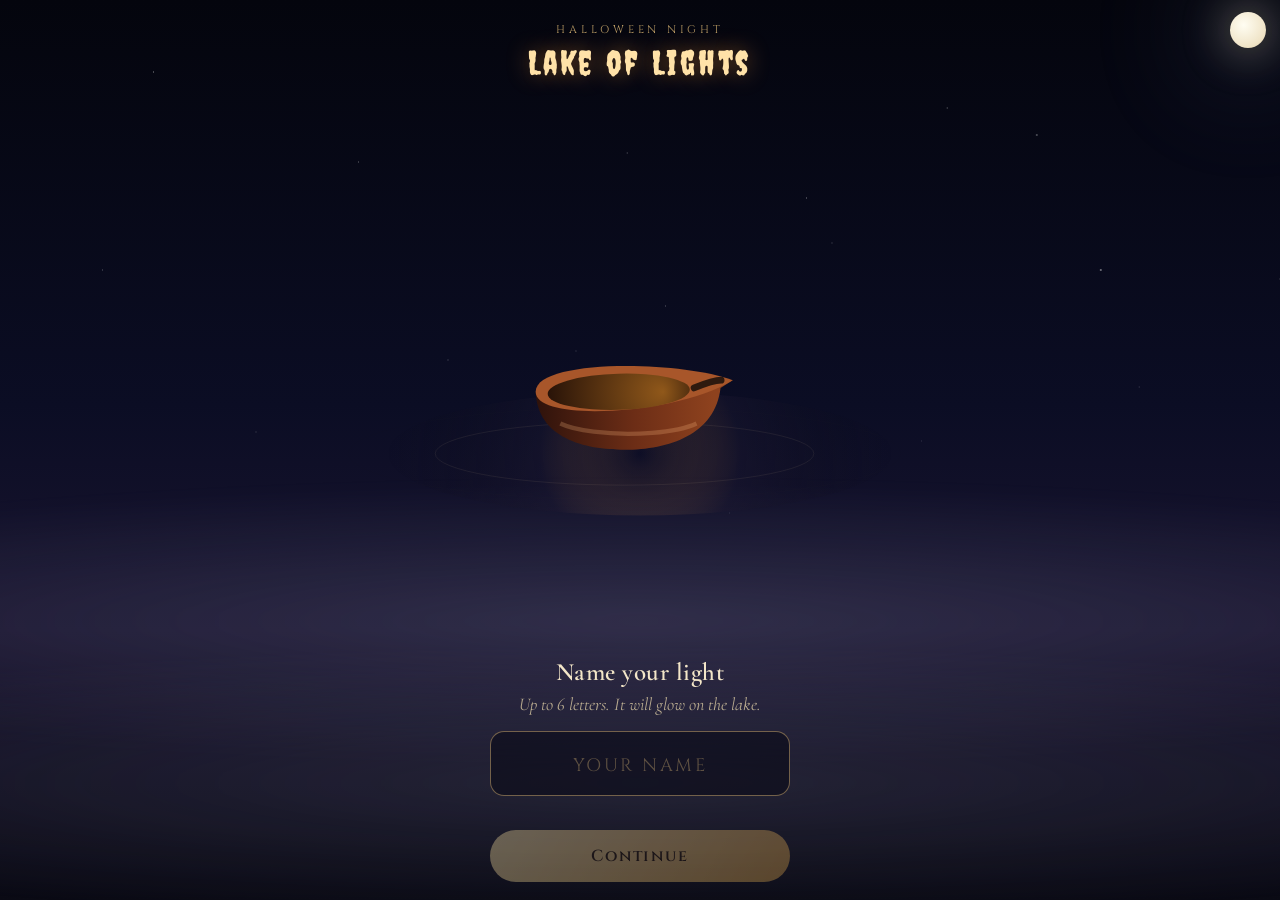
<file: index.html>
<!doctype html>
<html lang="en">
<head>
  <meta charset="utf-8">
  <meta name="viewport" content="width=device-width, initial-scale=1, viewport-fit=cover">
  <meta name="theme-color" content="#05060f">
  <title>Light Your Lamp</title>
  <link rel="preconnect" href="https://fonts.googleapis.com">
  <link rel="preconnect" href="https://fonts.gstatic.com" crossorigin>
  <link href="https://fonts.googleapis.com/css2?family=Creepster&family=Cinzel:wght@500;600&family=Cormorant+Garamond:ital,wght@0,500;0,600;1,500&display=swap" rel="stylesheet">
  <link rel="stylesheet" href="css/guest.css">
</head>
<body>
  <div class="sky" aria-hidden="true">
    <div class="moon"></div>
    <div class="stars"></div>
    <div class="mist m1"></div>
    <div class="mist m2"></div>
  </div>

  <main id="app" data-step="name">
    <header class="title">
      <p class="eyebrow">Halloween Night</p>
      <h1>Lake of Lights</h1>
    </header>

    <div id="stage">
      <canvas id="lamp" aria-hidden="true"></canvas>
      <svg id="ring" viewBox="0 0 100 100" aria-hidden="true">
        <circle cx="50" cy="50" r="46" />
      </svg>
    </div>

    <section class="panel">
      <!-- 1. Nickname -->
      <div class="step" data-for="name">
        <h2>Name your light</h2>
        <p class="sub">Up to 6 letters. It will glow on the lake.</p>
        <div class="name-field">
          <input id="nick" type="text" inputmode="text" autocomplete="off" autocorrect="off"
                 autocapitalize="characters" spellcheck="false" maxlength="6" enterkeyhint="go"
                 placeholder="Your name" aria-label="Nickname, up to 6 letters">
        </div>
        <p class="error" id="nickError" aria-live="polite"></p>
        <button id="continue" class="btn" disabled>Continue</button>
      </div>

      <!-- Joining (a moment) -->
      <div class="step" data-for="joining">
        <h2>Joining the lake…</h2>
        <p class="sub" id="joiningNote">Just a moment.</p>
      </div>

      <!-- Waiting for the lake to open -->
      <div class="step" data-for="waiting">
        <div class="w-name" id="wName">NIMA</div>
        <h2>You're on the guest list ✦</h2>
        <p class="sub">Keep this page open. When the lake appears on the big screen, your lamp will be ready to light.</p>
        <p class="joined" id="joinedLine" aria-live="polite"></p>
      </div>

      <!-- 2. Hold to light -->
      <div class="step" data-for="light">
        <h2>Press &amp; hold the lamp</h2>
        <p class="sub">Keep holding until the wick catches fire.</p>
      </div>

      <!-- 3. Release -->
      <div class="step" data-for="release">
        <div class="chevrons" aria-hidden="true"><span></span><span></span><span></span></div>
        <h2>Swipe up to release it</h2>
        <p class="sub">Send your light onto the lake.</p>
        <button id="releaseBtn" class="btn ghost">Send to the lake</button>
      </div>

      <!-- 4. Sending -->
      <div class="step" data-for="sending">
        <h2>Your light is drifting…</h2>
        <p class="sub" id="sendingNote">Watch the big screen.</p>
      </div>

      <!-- 5. Keepsake -->
      <div class="step" data-for="done">
        <div class="keepsake">
          <div class="k-name" id="kName">NIMA</div>
          <div class="k-meta" id="kMeta">Lamp 37 of 140</div>
          <canvas id="map" aria-label="Where your lamp floats on the lake"></canvas>
          <p class="k-find">Find your light on the lake</p>
        </div>
        <p class="shake-note">Give your phone a gentle shake, and watch your lamp dance on the lake ✦</p>
      </div>

      <!-- All lamps already lit -->
      <div class="step" data-for="full">
        <h2>The lake is full of light</h2>
        <p class="sub">All the lamps are already glowing. Look up and enjoy the moment ✦</p>
      </div>

      <!-- Could not connect -->
      <div class="step" data-for="offline">
        <h2>Can't reach the lake</h2>
        <p class="sub">Please check your mobile data, then try again.</p>
        <button id="retryBtn" class="btn">Try again</button>
      </div>
    </section>
    <p class="local-note" id="localNote" hidden>Local test mode</p>
    <pre id="debug" class="debug"></pre>
  </main>

  <script type="module" src="js/guest.js"></script>
</body>
</html>
</file>
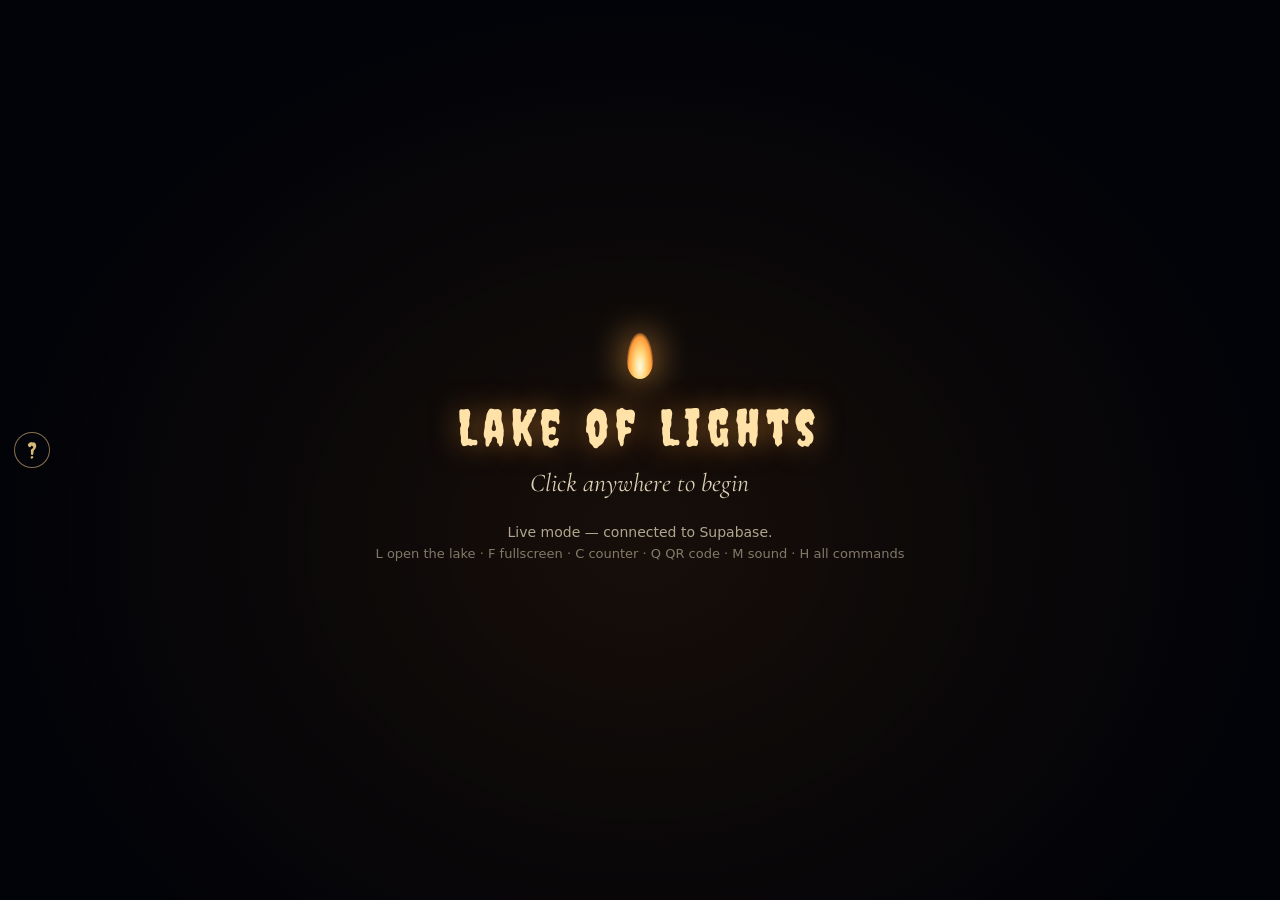
<file: screen.html>
<!doctype html>
<html lang="en">
<head>
  <meta charset="utf-8">
  <meta name="viewport" content="width=device-width, initial-scale=1">
  <title>Lake of Lights</title>
  <link rel="preconnect" href="https://fonts.googleapis.com">
  <link rel="preconnect" href="https://fonts.gstatic.com" crossorigin>
  <link href="https://fonts.googleapis.com/css2?family=Creepster&family=Cinzel:wght@500;600;700&family=Cormorant+Garamond:ital,wght@0,500;1,500&display=swap" rel="stylesheet">
  <link rel="stylesheet" href="css/screen.css">
</head>
<body>
  <canvas id="lake" aria-label="A moonlit lake where guests' lamps float"></canvas>

  <!-- Operator-only start panel (needed so the browser allows sound). -->
  <div id="start" role="button" tabindex="0">
    <div class="start-inner">
      <div class="start-flame" aria-hidden="true"></div>
      <h1>Lake of Lights</h1>
      <p class="start-cta">Click anywhere to begin</p>
      <p class="start-mode" id="mode"></p>
      <p class="start-keys">L open the lake · F fullscreen · C counter · Q QR code · M sound · H all commands</p>
    </div>
  </div>

  <!-- Operator help: a small ? on the left edge (appears when the mouse moves) -->
  <button id="helpBtn" class="help-btn" type="button" aria-label="Show commands" title="Commands (H)">?</button>
  <aside id="help" class="help" hidden aria-label="Commands">
    <h2>Commands</h2>
    <dl>
      <dt>L</dt><dd>Open the lake now / back to the join screen (asks once for the operator key)</dd>
      <dt>F</dt><dd>Fullscreen on / off</dd>
      <dt>P</dt><dd>Brightness for the projector: 100 → 115 → 130 → 145 → 160%</dd>
      <dt>C</dt><dd>Show / hide the lamp counter</dd>
      <dt>Q</dt><dd>Show / hide the QR code</dd>
      <dt>Mouse</dt><dd>Drag the QR to move it · drag its corner or scroll to resize · double-click to reset</dd>
      <dt>M</dt><dd>Sound on / off</dd>
      <dt>H</dt><dd>Show / hide this panel</dd>
    </dl>
    <h3>Summon now</h3>
    <dl>
      <dt>W</dt><dd>Witch across the moon</dd>
      <dt>K</dt><dd>Skeleton walks into the lake</dd>
      <dt>O</dt><dd>An owl flies in</dd>
      <dt>B</dt><dd>Bats fly past</dd>
      <dt>G</dt><dd>Ghost in the mist</dd>
    </dl>
    <h3>Finale</h3>
    <dl>
      <dt>Shift+W ×2</dt><dd>Form WELCOME now with the lamps lit so far (press twice)</dd>
      <dt>Shift+R</dt><dd>Replay the finale (after WELCOME has formed)</dd>
      <dt>Space · D</dt><dd>Demo mode only: add a lamp · pause / resume</dd>
    </dl>
    <pre id="helpStatus" class="help-status"></pre>
  </aside>

  <script src="js/vendor/qrcode.js"></script>
  <script type="module" src="js/screen.js"></script>
</body>
</html>
</file>
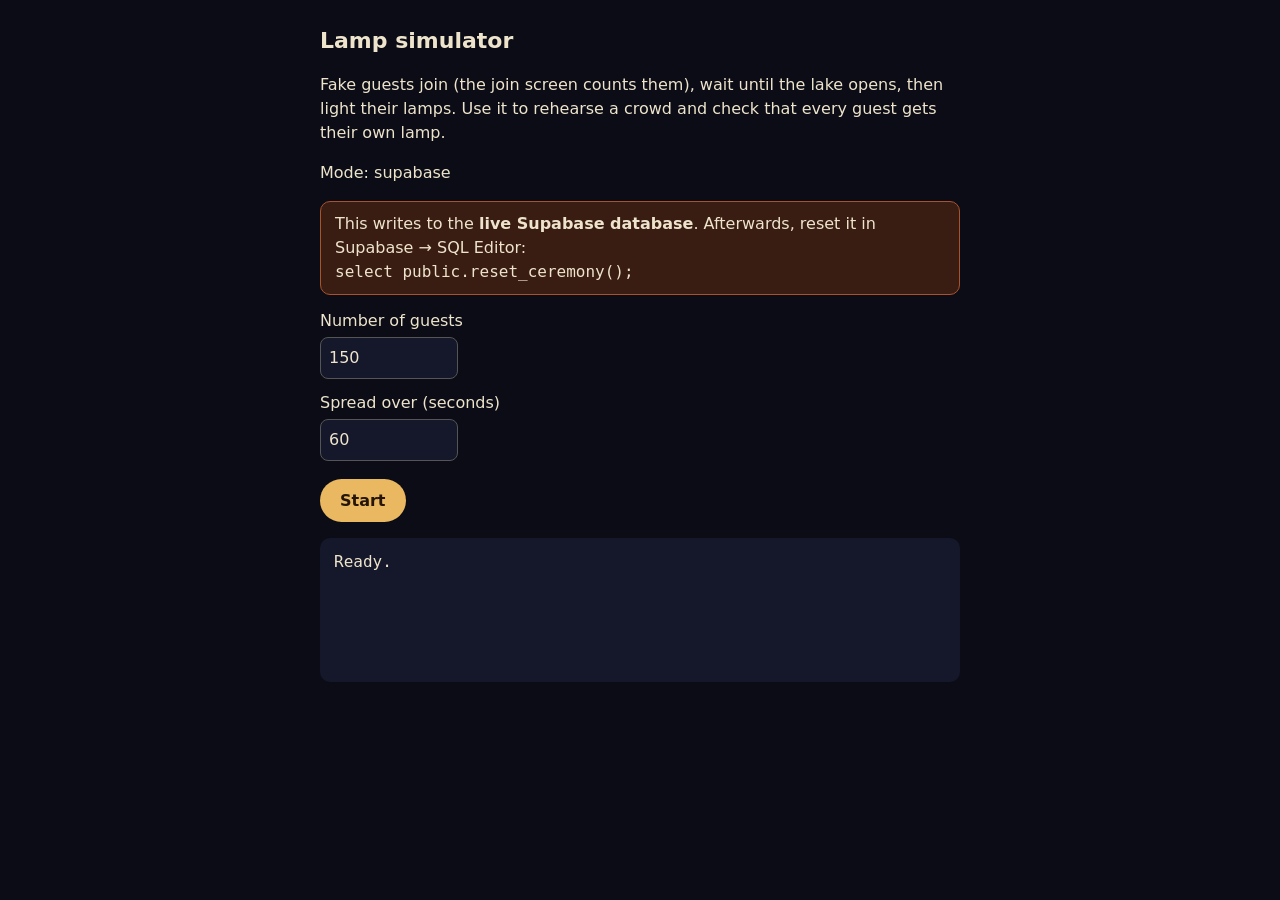
<file: tools/simulate.html>
<!doctype html>
<html lang="en">
<head>
  <meta charset="utf-8">
  <meta name="viewport" content="width=device-width, initial-scale=1">
  <title>Lamp Simulator</title>
  <style>
    :root { color-scheme: dark; }
    body { margin: 0; padding: 24px 16px; background: #0b0c16; color: #eee4cc; font: 16px/1.5 system-ui, sans-serif; }
    main { max-width: 640px; margin: 0 auto; }
    h1 { font-weight: 600; font-size: 22px; margin: 0 0 4px; }
    .warn { background: #3a1d12; border: 1px solid #a8532d; border-radius: 10px; padding: 10px 14px; margin: 14px 0; }
    label { display: block; margin: 12px 0 4px; }
    input { width: 120px; padding: 8px; border-radius: 8px; border: 1px solid #555; background: #15172a; color: inherit; font: inherit; }
    button { margin-top: 18px; padding: 12px 20px; border: 0; border-radius: 999px; background: #e9b860; color: #241507; font: 600 16px system-ui; cursor: pointer; }
    button:disabled { opacity: 0.5; }
    pre { background: #15172a; border-radius: 10px; padding: 12px 14px; white-space: pre-wrap; min-height: 120px; }
  </style>
</head>
<body>
<main>
  <h1>Lamp simulator</h1>
  <p>Fake guests join (the join screen counts them), wait until the lake opens, then light their lamps. Use it to rehearse a crowd and check that every guest gets their own lamp.</p>
  <p id="mode"></p>
  <div class="warn" id="warn" hidden>This writes to the <b>live Supabase database</b>. Afterwards, reset it in Supabase → SQL Editor:<br><code>select public.reset_ceremony();</code></div>
  <label for="count">Number of guests</label>
  <input id="count" type="number" min="1" max="600" value="150">
  <label for="secs">Spread over (seconds)</label>
  <input id="secs" type="number" min="0" max="600" value="60">
  <br><button id="go">Start</button>
  <pre id="out">Ready.</pre>
</main>
<script type="module">
  import { backendMode, lightLamp, loadTotal, joinLake } from '../js/backend.js';
  const mode = backendMode();
  loadTotal().then(n => { document.getElementById('count').value = n + 10; });
  document.getElementById('mode').textContent = `Mode: ${mode}` + (mode === 'local' ? ' (open ../screen.html?local in this same browser to watch)' : '');
  if (mode === 'supabase') document.getElementById('warn').hidden = false;
  const out = document.getElementById('out');
  const letters = 'ABCDEFGHIJKLMNOPRSTUVY';
  const name = () => Array.from({ length: 2 + Math.floor(Math.random() * 3) }, () => letters[Math.floor(Math.random() * letters.length)]).join('');
  const uuid = () => crypto.randomUUID ? crypto.randomUUID() : String(Math.random()).slice(2);

  document.getElementById('go').addEventListener('click', async e => {
    const btn = e.target;
    const n = +document.getElementById('count').value;
    const secs = +document.getElementById('secs').value;
    btn.disabled = true;
    const res = { ok: 0, full: 0, other: 0, failed: 0, lamps: [], ms: [], joined: 0, waiting: 0 };
    const show = done => {
      const uniq = new Set(res.lamps).size;
      const sorted = [...res.ms].sort((a, b) => a - b);
      const pct = p => sorted.length ? Math.round(sorted[Math.min(sorted.length - 1, Math.floor(sorted.length * p))]) : 0;
      out.textContent =
        `${done ? 'Finished' : 'Running'}: ${res.ok + res.full + res.other + res.failed} / ${n}\n` +
        `Joined: ${res.joined}   ·   waiting for the lake to open: ${res.waiting}\n` +
        `Lit: ${res.ok}   ·   unique lamp numbers: ${uniq}${uniq !== res.ok ? '  ⚠ DUPLICATES' : ''}\n` +
        `Full: ${res.full}   ·   refused: ${res.other}   ·   network failures: ${res.failed}\n` +
        `Response time: median ${pct(0.5)} ms · 95% ${pct(0.95)} ms · slowest ${pct(1)} ms`;
    };
    const jobs = [];
    for (let i = 0; i < n; i++) {
      const delay = secs ? Math.random() * secs * 1000 : 0;
      jobs.push(new Promise(r => setTimeout(r, delay)).then(async () => {
        const nick = name(), dev = uuid();
        try {
          const j = await joinLake(nick, dev);
          if (j.ok) res.joined++;
          show(false);
          // Wait for the lake to open (up to 10 minutes), then light the lamp.
          res.waiting++;
          for (let tries = 0; tries < 300; tries++) {
            const t0 = performance.now();
            const r = await lightLamp(nick, dev);
            res.ms.push(performance.now() - t0);
            if (r.error === 'not_yet') { await new Promise(w => setTimeout(w, 2000 + Math.random() * 1000)); continue; }
            if (r.ok) { res.ok++; res.lamps.push(r.lamp); }
            else if (r.error === 'full') res.full++;
            else res.other++;
            break;
          }
          res.waiting--;
        } catch { res.failed++; }
        show(false);
      }));
    }
    await Promise.all(jobs);
    show(true);
    btn.disabled = false;
  });
</script>
</body>
</html>
</file>
<file: css/guest.css>
:root {
  --gold: #ffe2a8;
  --gold-2: #e9c27a;
  --text: #f3e6c8;
  --muted: #b9ab90;
  --night: #05060f;
}
* { box-sizing: border-box; -webkit-tap-highlight-color: transparent; }
html, body { margin: 0; height: 100%; }
body {
  background: linear-gradient(180deg, #04050d 0%, #0b0d24 45%, #1a1530 70%, #0a0a14 100%);
  color: var(--text);
  font-family: 'Cormorant Garamond', Georgia, serif;
  overflow: hidden;
  overscroll-behavior: none;
  touch-action: manipulation;
}

/* ---------- Night sky background ---------- */
.sky { position: fixed; inset: 0; overflow: hidden; pointer-events: none; }
.moon {
  position: absolute;
  top: max(12px, env(safe-area-inset-top)); right: 14px;
  width: 36px; height: 36px;
  border-radius: 50%;
  background: radial-gradient(circle at 38% 36%, #fffdf2, #efe3c6 70%, #d6c49f);
  box-shadow: 0 0 40px 10px rgba(240, 228, 200, 0.25), 0 0 120px 40px rgba(160, 170, 220, 0.12);
}
.stars, .stars::after {
  position: absolute; inset: 0;
  background-image:
    radial-gradient(1px 1px at 12% 8%, #fff8, transparent),
    radial-gradient(1px 1px at 28% 18%, #fff6, transparent),
    radial-gradient(1.5px 1.5px at 44% 6%, #fffa, transparent),
    radial-gradient(1px 1px at 63% 22%, #fff7, transparent),
    radial-gradient(1px 1px at 8% 30%, #fff5, transparent),
    radial-gradient(1px 1px at 52% 34%, #fff5, transparent),
    radial-gradient(1.5px 1.5px at 86% 30%, #fff9, transparent),
    radial-gradient(1px 1px at 35% 40%, #fff4, transparent),
    radial-gradient(1px 1px at 74% 12%, #fff6, transparent),
    radial-gradient(1px 1px at 20% 48%, #fff3, transparent);
}
.stars::after { content: ''; transform: translate(37vw, 9vh); opacity: 0.6; }
.mist {
  position: absolute;
  left: -50%; width: 200%;
  height: 34vh;
  background: radial-gradient(ellipse at center, rgba(170, 180, 210, 0.16), rgba(170, 180, 210, 0) 65%);
  filter: blur(8px);
  animation: drift 38s linear infinite alternate;
}
.mist.m1 { top: 52vh; }
.mist.m2 { top: 70vh; animation-duration: 52s; animation-direction: alternate-reverse; opacity: 0.8; }
@keyframes drift { from { transform: translateX(-12%); } to { transform: translateX(12%); } }

/* ---------- Layout ---------- */
#app {
  position: relative;
  height: 100dvh;
  min-height: 100vh;
  display: flex;
  flex-direction: column;
  align-items: center;
  padding: max(18px, env(safe-area-inset-top)) 20px max(18px, env(safe-area-inset-bottom));
}
@supports (height: 100dvh) { #app { min-height: 0; } }

.title { text-align: center; position: relative; z-index: 1; }
.eyebrow {
  margin: 4px 0 0;
  font-family: 'Cinzel', Georgia, serif;
  font-size: 11px;
  letter-spacing: 0.34em;
  text-transform: uppercase;
  color: var(--gold-2);
  opacity: 0.8;
}
h1 {
  margin: 6px 0 0;
  font-family: 'Creepster', 'Cinzel', Georgia, serif;
  font-weight: 400;
  font-size: 34px;
  letter-spacing: 0.08em;
  color: var(--gold);
  text-shadow: 0 0 22px rgba(255, 160, 60, 0.45);
}

#stage {
  position: relative;
  flex: 1 1 auto;
  width: 100%;
  max-width: 420px;
  min-height: 200px;
  display: grid;
  place-items: center;
  touch-action: none;
  user-select: none;
  -webkit-user-select: none;
}
#lamp { position: fixed; inset: 0; width: 100vw; height: 100vh; height: 100dvh; display: block; pointer-events: none; z-index: 0; }
#ring {
  position: fixed;
  left: 50%; top: 50%;
  width: 200px; height: 200px;
  pointer-events: none;
  opacity: 0;
  transition: opacity 0.4s;
  transform: translate(-50%, -50%) rotate(-90deg);
  z-index: 1;
}
#ring circle {
  fill: none;
  stroke: rgba(255, 210, 140, 0.85);
  stroke-width: 1.2;
  stroke-linecap: round;
  stroke-dasharray: 289;
  stroke-dashoffset: 289;
  filter: drop-shadow(0 0 3px rgba(255, 170, 70, 0.9));
}
#app[data-step="light"] #ring { opacity: 1; }

.panel { width: 100%; max-width: 420px; text-align: center; display: grid; align-items: end; position: relative; z-index: 1; }
.step {
  grid-area: 1 / 1;
  visibility: hidden;
  opacity: 0;
  transform: translateY(10px);
  pointer-events: none;
  transition: opacity 0.5s ease, transform 0.5s ease, visibility 0s 0.5s;
}
#app[data-step="name"] .step[data-for="name"],
#app[data-step="joining"] .step[data-for="joining"],
#app[data-step="waiting"] .step[data-for="waiting"],
#app[data-step="light"] .step[data-for="light"],
#app[data-step="release"] .step[data-for="release"],
#app[data-step="sending"] .step[data-for="sending"],
#app[data-step="done"] .step[data-for="done"],
#app[data-step="full"] .step[data-for="full"],
#app[data-step="offline"] .step[data-for="offline"] {
  opacity: 1; transform: none; pointer-events: auto; visibility: visible;
  transition: opacity 0.5s ease 0.15s, transform 0.5s ease 0.15s, visibility 0s;
}

h2 {
  margin: 0 0 6px;
  font-weight: 600;
  font-size: 25px;
  letter-spacing: 0.02em;
  color: var(--text);
}
.sub { margin: 0 0 16px; font-size: 18px; font-style: italic; color: var(--muted); }

/* ---------- Nickname field ---------- */
.name-field { margin: 4px auto 4px; max-width: 300px; }
#nick {
  width: 100%;
  padding: 14px 16px;
  border: 1px solid rgba(233, 194, 122, 0.45);
  border-radius: 14px;
  background: rgba(10, 10, 24, 0.6);
  color: var(--gold);
  font-family: 'Cinzel', Georgia, serif;
  font-size: 26px;              /* 16px+ stops iPhones zooming in */
  letter-spacing: 0.22em;
  text-align: center;
  text-transform: uppercase;
  text-shadow: 0 0 12px rgba(255, 170, 70, 0.6);
  caret-color: var(--gold);
  outline: none;
  transition: border-color 0.2s, box-shadow 0.2s;
}
#nick::placeholder {
  color: rgba(233, 194, 122, 0.35);
  font-size: 18px;
  letter-spacing: 0.14em;
  text-shadow: none;
}
#nick:focus { border-color: rgba(255, 214, 140, 0.95); box-shadow: 0 0 16px rgba(255, 170, 70, 0.3); }
.error { min-height: 22px; margin: 4px 0 8px; font-size: 16px; color: #ffb38a; }

.btn {
  width: 100%;
  max-width: 300px;
  padding: 15px 18px;
  border: 0;
  border-radius: 999px;
  background: linear-gradient(120deg, #ffe7a6, #e2a84b);
  color: #2a1808;
  font-family: 'Cinzel', Georgia, serif;
  font-size: 16px;
  font-weight: 600;
  letter-spacing: 0.12em;
  box-shadow: 0 6px 28px rgba(255, 160, 60, 0.28);
  cursor: pointer;
  transition: opacity 0.3s, transform 0.15s;
}
.btn:active { transform: scale(0.98); }
.btn:disabled { opacity: 0.35; box-shadow: none; }
.btn.ghost {
  background: transparent;
  color: var(--gold);
  border: 1px solid rgba(233, 194, 122, 0.5);
  box-shadow: none;
  max-width: 240px;
  padding: 12px 16px;
  font-size: 14px;
}

.chevrons { display: flex; flex-direction: column; align-items: center; margin-bottom: 6px; }
.chevrons span {
  width: 14px; height: 14px;
  border-left: 2px solid var(--gold);
  border-top: 2px solid var(--gold);
  transform: rotate(45deg);
  margin-top: -4px;
  opacity: 0;
  animation: up 1.6s ease-in-out infinite;
}
.chevrons span:nth-child(2) { animation-delay: 0.2s; }
.chevrons span:nth-child(3) { animation-delay: 0.4s; }
.chevrons { flex-direction: column-reverse; }
@keyframes up { 0% { opacity: 0; transform: translateY(6px) rotate(45deg); } 50% { opacity: 1; } 100% { opacity: 0; transform: translateY(-6px) rotate(45deg); } }

/* ---------- Keepsake ---------- */
.keepsake {
  margin: 0 auto;
  padding: 16px 18px 12px;
  border: 1px solid rgba(233, 194, 122, 0.3);
  border-radius: 18px;
  background: linear-gradient(180deg, rgba(20, 16, 34, 0.75), rgba(8, 8, 18, 0.75));
  box-shadow: 0 10px 40px rgba(0, 0, 0, 0.4), inset 0 0 30px rgba(255, 170, 70, 0.06);
}
.k-name {
  font-family: 'Creepster', 'Cinzel', Georgia, serif;
  font-size: 44px;
  letter-spacing: 0.14em;
  padding-left: 0.14em;
  color: var(--gold);
  text-shadow: 0 0 18px rgba(255, 170, 70, 0.7);
}
.k-meta { font-size: 17px; color: var(--muted); margin: 2px 0 10px; font-style: italic; }
#map { width: 100%; height: 92px; display: block; border-radius: 10px; }
.k-find { margin: 8px 0 0; font-size: 16px; color: var(--text); opacity: 0.85; }
.debug {
  position: fixed; left: 6px; top: 6px; z-index: 5;
  margin: 0; padding: 0;
  font: 11px/1.35 ui-monospace, Menlo, monospace; color: #9f9;
  background: rgba(0, 0, 0, 0.75); padding: 4px 6px; border-radius: 6px;
  white-space: pre; pointer-events: none;
}
.debug:empty { display: none; }

/* ---------- Waiting for the lake ---------- */
.w-name {
  font-family: 'Creepster', 'Cinzel', Georgia, serif;
  font-size: 40px;
  letter-spacing: 0.14em;
  padding-left: 0.14em;
  color: var(--gold);
  text-shadow: 0 0 18px rgba(255, 170, 70, 0.7);
  margin-bottom: 4px;
}
.joined {
  margin: 4px 0 0;
  font-size: 18px;
  color: var(--text);
  opacity: 0.85;
}
.joined b { font-family: 'Creepster', Georgia, serif; font-weight: 400; font-size: 24px; color: var(--gold); letter-spacing: 0.04em; }
.shake-note {
  margin: 12px auto 0;
  max-width: 320px;
  font-size: 16px;
  font-style: italic;
  line-height: 1.35;
  color: var(--muted);
  animation: breathe 3.2s ease-in-out infinite;
}
@keyframes breathe { 0%, 100% { opacity: 0.6; } 50% { opacity: 1; } }

.local-note {
  position: fixed; left: 8px; bottom: 6px;
  margin: 0; font: 11px system-ui, sans-serif; color: #ff9; opacity: 0.6;
}

@media (max-height: 640px) {
  h1 { font-size: 28px; }
  #map { height: 72px; }
  #nick { font-size: 22px; padding: 11px 14px; }
  .sub { margin-bottom: 10px; }
}
@media (prefers-reduced-motion: reduce) {
  .mist, .chevrons span, .shake-note { animation: none; }
}
</file>
<file: css/screen.css>
html, body {
  margin: 0;
  height: 100%;
  overflow: hidden;
  background: #03040a;
}
body.nocursor, body.nocursor * { cursor: none; }
canvas { display: block; }

#start {
  position: fixed;
  inset: 0;
  display: grid;
  place-items: center;
  background: radial-gradient(ellipse at 50% 60%, rgba(40, 24, 10, 0.55), rgba(2, 3, 8, 0.94) 70%);
  color: #f3e6c8;
  font-family: 'Cormorant Garamond', Georgia, serif;
  text-align: center;
  cursor: pointer;
  transition: opacity 1.6s ease;
  z-index: 2;
}
#start.hidden { opacity: 0; pointer-events: none; }
.start-inner { padding: 24px; }
#start h1 {
  font-family: 'Creepster', 'Cinzel', Georgia, serif;
  font-weight: 400;
  letter-spacing: 0.12em;
  font-size: clamp(28px, 4vw, 54px);
  margin: 18px 0 10px;
  color: #ffe2a8;
  text-shadow: 0 0 28px rgba(255, 160, 60, 0.5);
}
.start-cta { font-size: clamp(18px, 2vw, 26px); font-style: italic; margin: 0 0 26px; opacity: 0.9; }
.start-mode { font-family: system-ui, sans-serif; font-size: 14px; opacity: 0.7; margin: 6px 0; }
.start-keys { font-family: system-ui, sans-serif; font-size: 13px; opacity: 0.5; margin: 6px 0; }

.start-flame {
  width: 26px;
  height: 46px;
  margin: 0 auto;
  border-radius: 50% 50% 50% 50% / 62% 62% 38% 38%;
  background: radial-gradient(ellipse at 50% 72%, #fffbe8 0%, #ffd77a 32%, #ff9a3a 62%, rgba(255, 110, 30, 0) 76%);
  filter: drop-shadow(0 0 18px rgba(255, 170, 70, 0.9));
  animation: flick 1.8s ease-in-out infinite alternate;
  transform-origin: 50% 100%;
}
@keyframes flick {
  0% { transform: scale(1, 1) rotate(-2deg); }
  40% { transform: scale(0.94, 1.06) rotate(2deg); }
  100% { transform: scale(1.04, 0.96) rotate(-1deg); }
}

/* ---------- Operator help ---------- */
.help-btn {
  position: fixed;
  left: 14px; top: 50%;
  width: 36px; height: 36px;
  margin-top: -18px;
  border-radius: 50%;
  border: 1px solid rgba(255, 214, 140, 0.6);
  background: rgba(8, 6, 16, 0.6);
  color: #ffd98a;
  font: 22px/34px 'Creepster', Georgia, serif;
  text-align: center;
  padding: 0;
  cursor: pointer;
  z-index: 3;
  opacity: 0;
  pointer-events: none;
  transition: opacity 0.4s;
}
/* Visible only while the mouse is moving (never in front of the audience) */
body:not(.nocursor) .help-btn, .help-btn.open { opacity: 0.85; pointer-events: auto; }
.help-btn:hover { opacity: 1; box-shadow: 0 0 14px rgba(255, 170, 70, 0.6); }
.help {
  position: fixed;
  left: 62px; top: 50%;
  transform: translateY(-50%);
  width: min(380px, calc(100vw - 80px));
  max-height: calc(100vh - 40px);
  overflow: auto;
  padding: 16px 20px 14px;
  border: 1px solid rgba(255, 214, 140, 0.35);
  border-radius: 14px;
  background: rgba(8, 6, 16, 0.86);
  color: #f3e6c8;
  font: 14px/1.45 system-ui, sans-serif;
  z-index: 3;
  box-shadow: 0 10px 40px rgba(0, 0, 0, 0.5);
}
.help[hidden] { display: none; }
.help h2 { margin: 0 0 8px; font: 28px 'Creepster', Georgia, serif; letter-spacing: 0.06em; color: #ffb347; }
.help h3 { margin: 12px 0 6px; font: 600 12px system-ui, sans-serif; letter-spacing: 0.14em; text-transform: uppercase; color: #e9c27a; }
.help dl { display: grid; grid-template-columns: auto 1fr; gap: 5px 12px; margin: 0; }
.help dt { font: 600 12px ui-monospace, Menlo, monospace; color: #1b130c; background: #f3e1b4; border-radius: 5px; padding: 2px 7px; align-self: start; white-space: nowrap; }
.help dd { margin: 0; }
.help-status { margin: 12px 0 0; padding-top: 10px; border-top: 1px solid rgba(255, 214, 140, 0.2); font: 12px/1.5 ui-monospace, Menlo, monospace; color: #cbbd9c; white-space: pre-wrap; }
</file>
